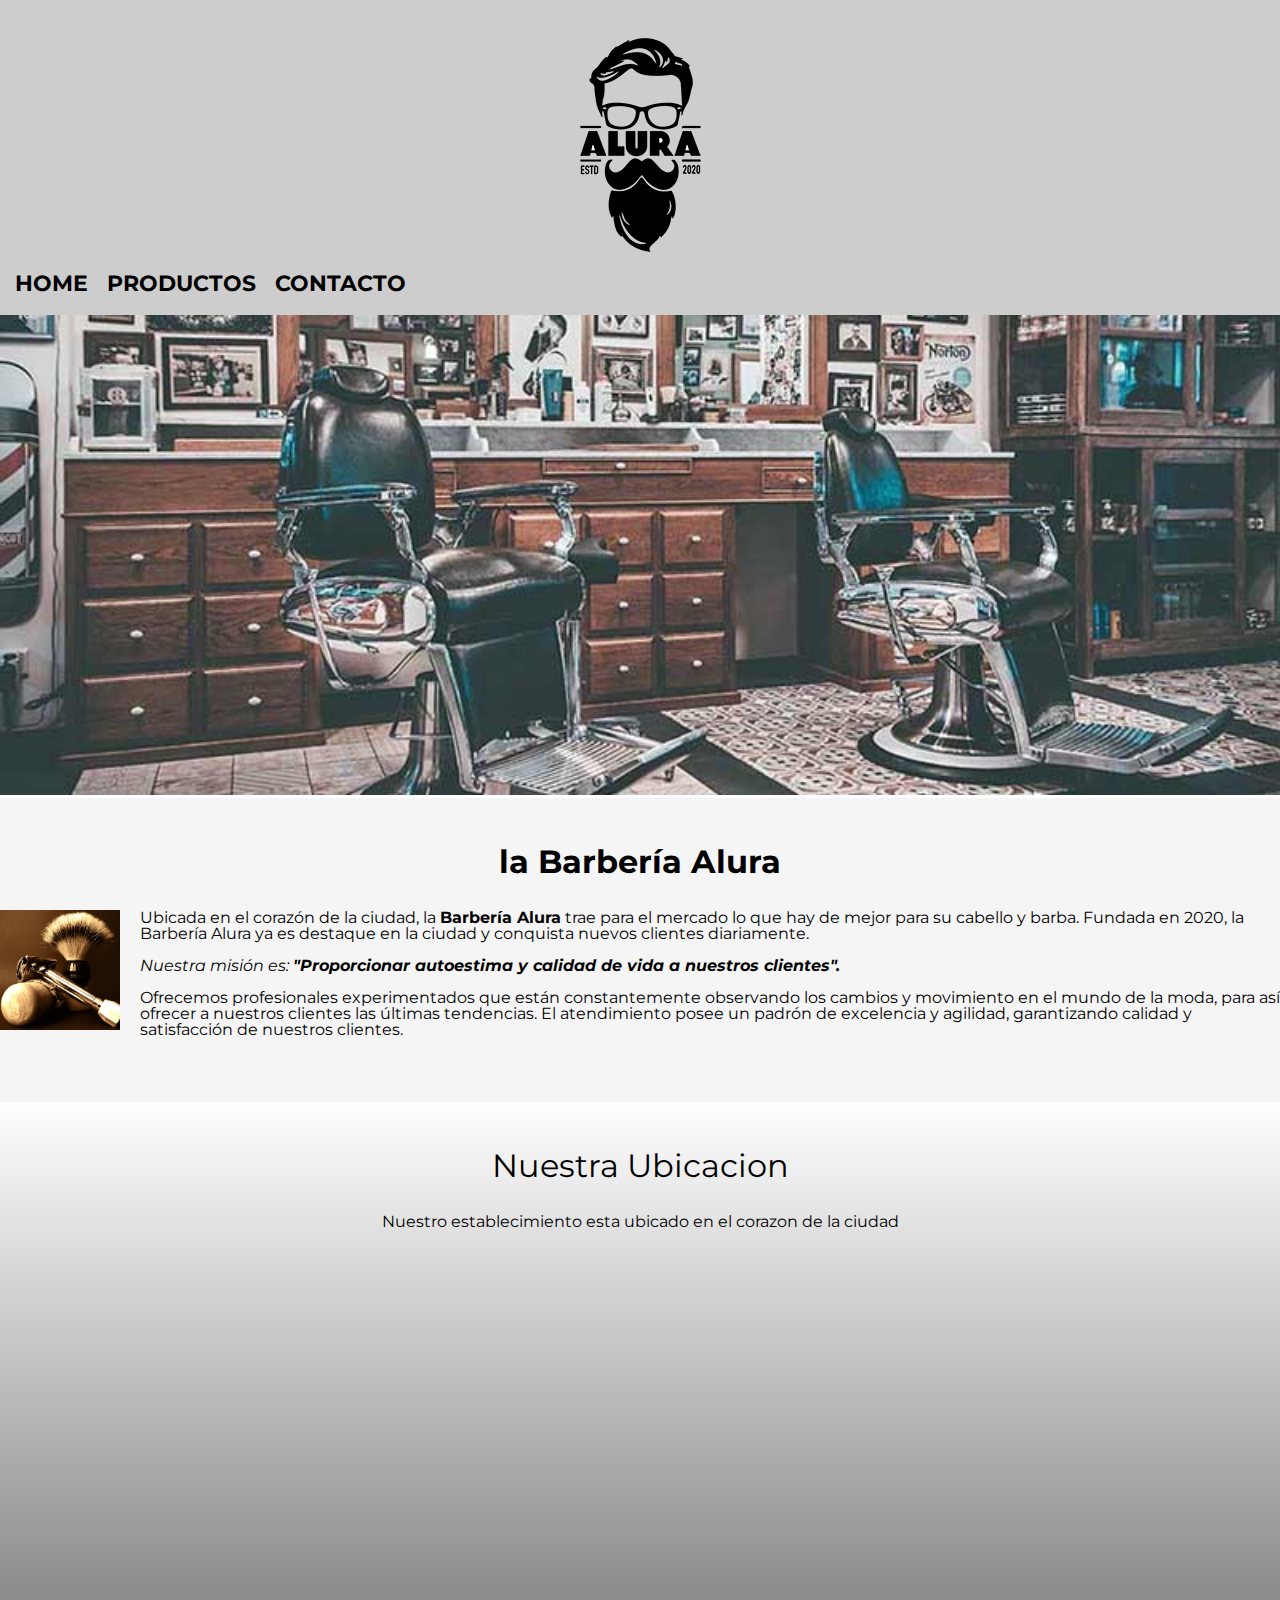
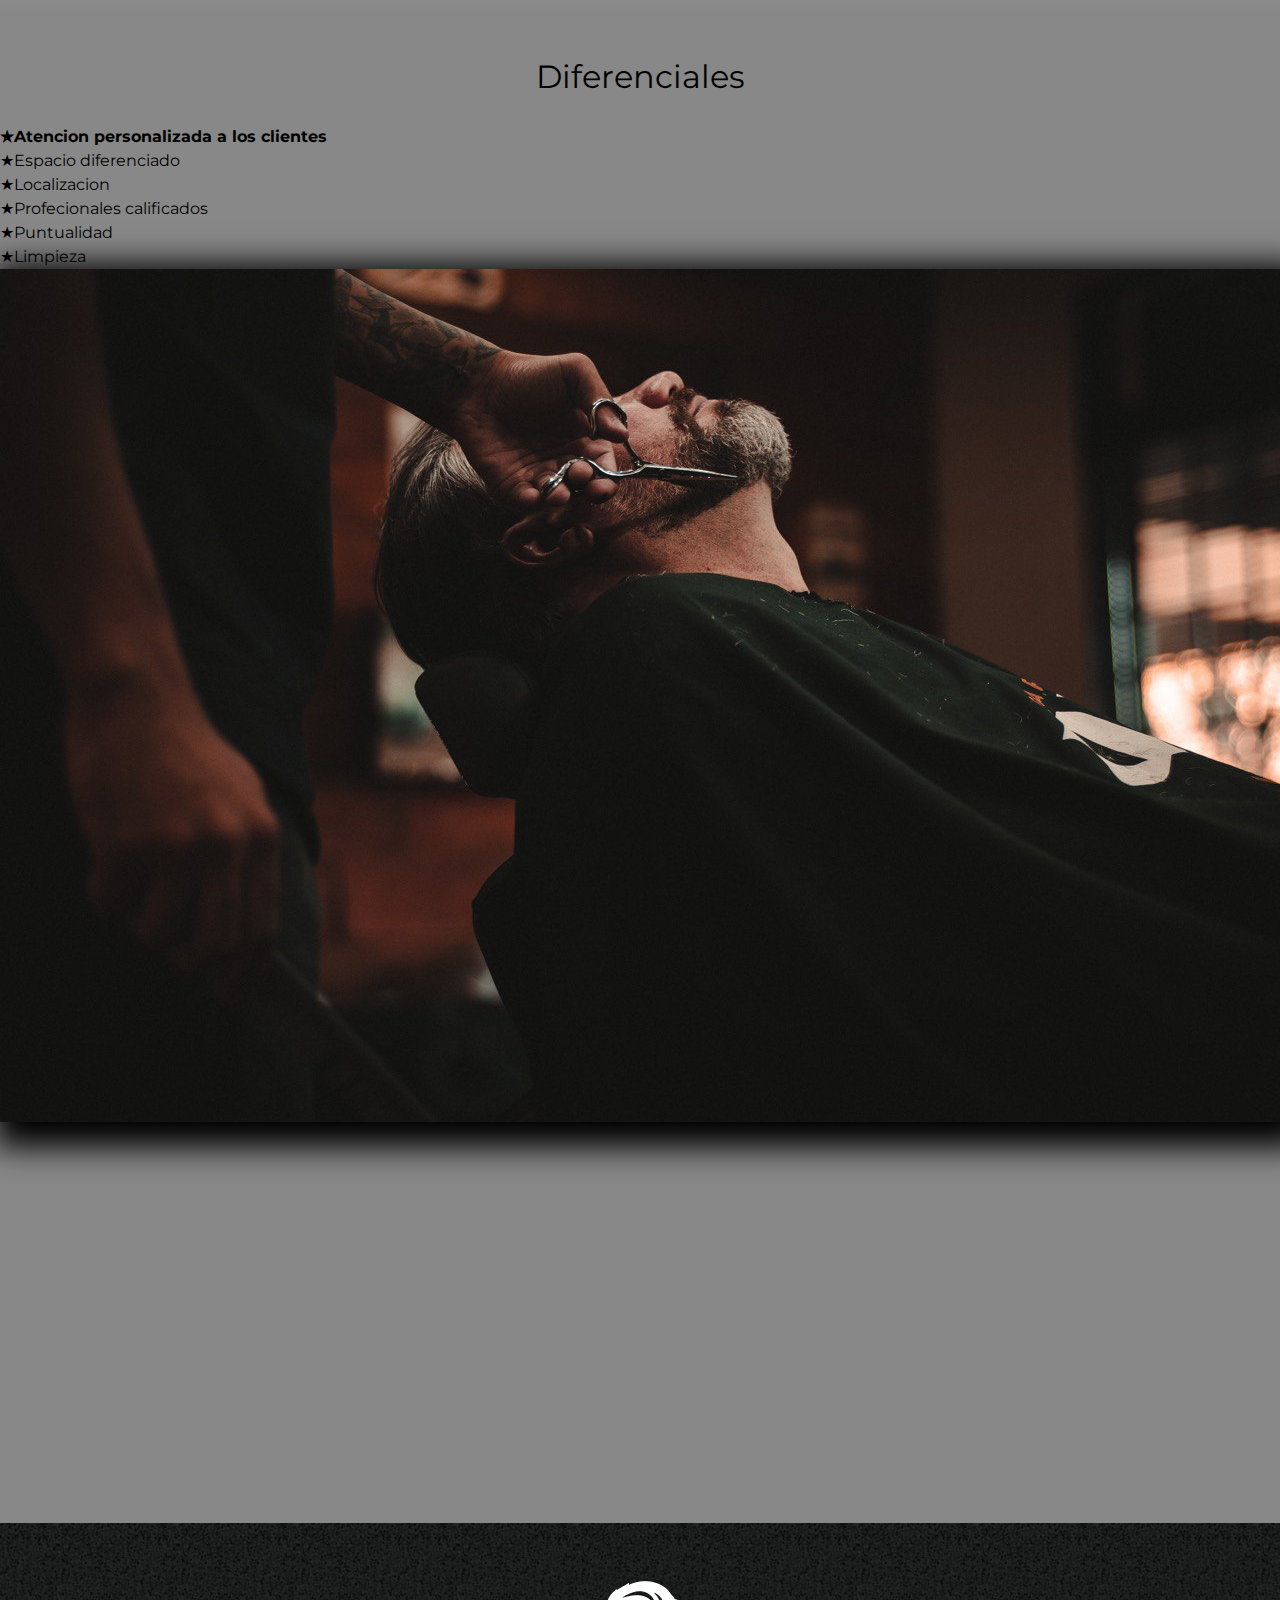
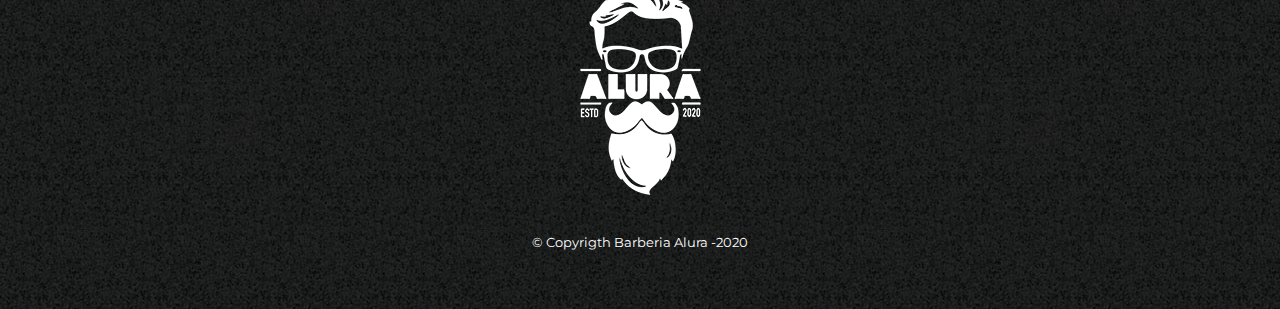
<file: index.html>
<!DOCTYPE html>
<html lang="en">

<head>
    <meta charset="UTF-8">
    <meta name="viewport" content="width=device-width">
    <title>Barberia Alura</title>
    <link rel="stylesheet" href="reset.css">
    <link rel="stylesheet" href="style.css">
    <link rel="preconnect" href="https://fonts.googleapis.com">
    <link rel="preconnect" href="https://fonts.gstatic.com" crossorigin>
    <link href="https://fonts.googleapis.com/css2?family=Montserrat:wght@300&display=swap" rel="stylesheet">

</head>

<body>

    <div class="encabezado">
        <header>
            <div class="caja">
                <h1><img src="imagenes/logo.png"></h1>
                <nav>
                    <ul>
                        <li><a href="index.html">Home</a></li>
                        <li><a href="product.html">Productos</a></li>
                        <li><a href="contacto.html">Contacto</a></li>
                    </ul>
                </nav>

            </div>
        </header>
    </div>
    <div class="imagen">
        <img class="banner" src="banner/banner.jpg" />

    </div>

    <main>

        <section class="principal">
            <h2 class="titulo-principal"><strong>la Barbería Alura</strong> </h2>
            <img src="imagenes/utensilios.jpg" alt="utensilios" class="utensilios">
            <p>Ubicada en el corazón de la ciudad, la <strong>Barbería Alura</strong> trae para el mercado lo que hay de
                mejor para su cabello y barba. Fundada en 2020, la Barbería Alura ya es destaque en la ciudad y
                conquista
                nuevos clientes diariamente. </p>
            <p class="mision"><em>Nuestra misión es: <strong>"Proporcionar autoestima y calidad de vida a nuestros
                        clientes".</strong> </em> </p>
            <p>Ofrecemos profesionales experimentados que están constantemente observando los cambios y movimiento en el
                mundo de la moda, para así ofrecer a nuestros clientes las últimas tendencias. El atendimiento posee un
                padrón de excelencia y agilidad, garantizando calidad y satisfacción de nuestros clientes. </p>

        </section>

        <section class="mapa">
            <h3 class="titulo-principal">Nuestra Ubicacion</h3>
            <p>Nuestro establecimiento esta ubicado en el corazon de la ciudad</p>

            <div class="mapa-contenido">
                <iframe
                src="https://www.google.com/maps/embed?pb=!1m18!1m12!1m3!1d83172.22874549181!2d-70.02676966995607!3d18.509229393227763!2m3!1f0!2f0!3f0!3m2!1i1024!2i768!4f13.1!3m3!1m2!1s0x8eaf8ba84d6eed89%3A0x11d1e6cc646f019c!2sPantoja!5e0!3m2!1ses-419!2sdo!4v1706712617903!5m2!1ses-419!2sdo"
                width="100%" height="300" style="border:0;" allowfullscreen="" loading="lazy"
                referrerpolicy="no-referrer-when-downgrade"></iframe>

            </div>
       

        </section>

        <section class="diferenciales">
            <h3 class="titulo-principal">Diferenciales</h3>

            <div class="contenido-diferenciales">
                <ul class="lista-diferenciales">
                    <li class="items">Atencion personalizada a los clientes</li>
                    <li class="items">Espacio diferenciado</li>
                    <li class="items">Localizacion</li>
                    <li class="items">Profecionales calificados</li>
                    <li class="items">Puntualidad</li>
                    <li class="items">Limpieza</li>
                </ul><img src="diferenciales/diferenciales.jpg" class="imagen-diferenciales">
            </div>

            <div class="video">
                <iframe width="100%" height="315" src="https://www.youtube.com/embed/wcVVXUV0YUY" frameborder="0"
                    allow="accelerometer; autoplay; clipboard-write; encrypted-media; gyroscope; picture-in-picture"
                    allowfullscreen></iframe>
            </div>
    
         

        </section>
    
    </main>


    <footer>
        <img src="imagenes/logo-blanco.png">
        <p class="copyright">&copy; Copyrigth Barberia Alura -2020</p>
    </footer>


</body>

</html>
</file>
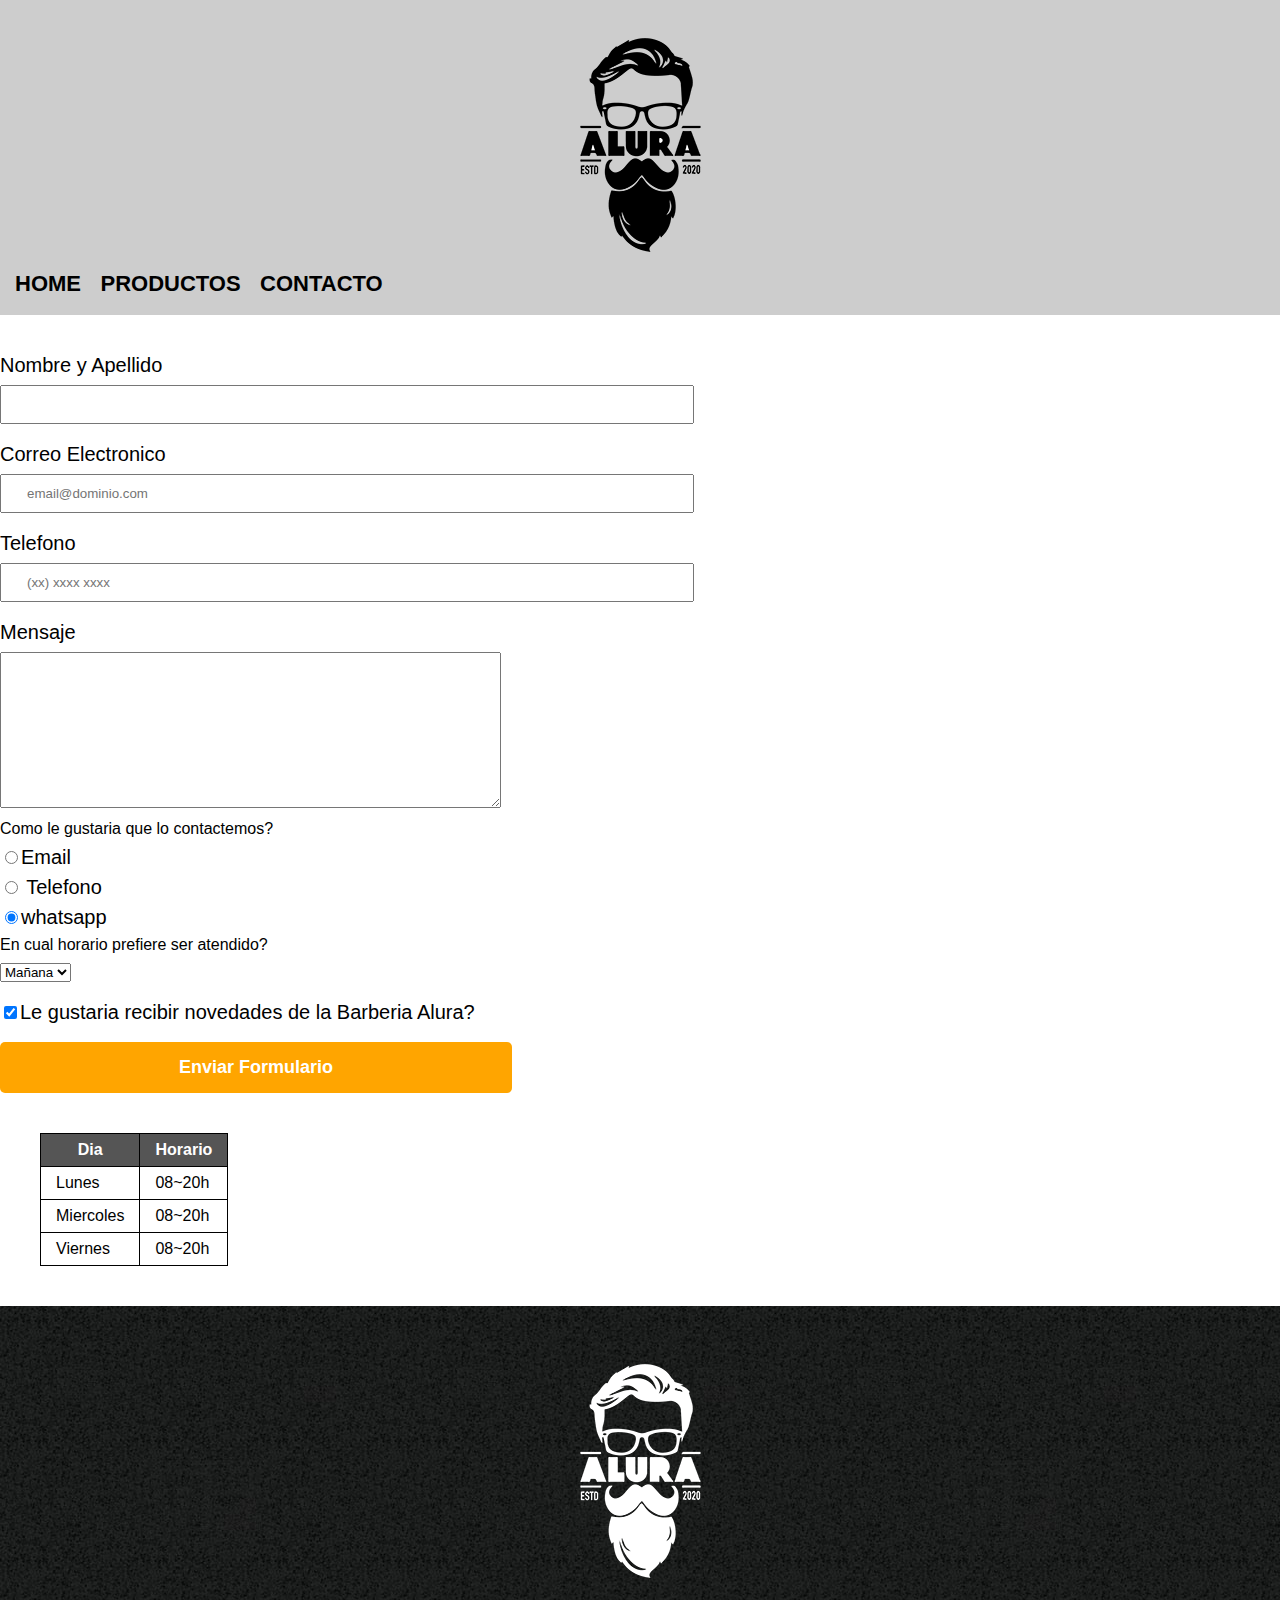
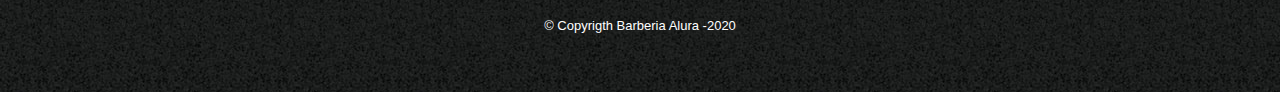
<file: contacto.html>
<!DOCTYPE html>
<html lang="en">

<head>
    <meta charset="UTF-8">
    <meta name="viewport" content="width=device-width, initial-scale=1.0">
    <title>Contacto - Barberia Alura</title>
    <link rel="stylesheet" href="reset.css">
    <link rel="stylesheet" href="style.css">

</head>

<body>
    <header>
        <div class="caja">
            <h1><img src="imagenes/logo.png" alt="logo de la Barberia Alura"></h1>
            <nav>
                <ul>
                    <li><a href="index.html">Home</a></li>
                    <li><a href="product.html">Productos</a></li>
                    <li><a href="contacto.html">Contacto</a></li>
                </ul>
            </nav>

        </div>
    </header>
    <main>
        <form action="">
            <label for="nombreapellido">Nombre y Apellido</label>
            <input class="input-padron" type="text" id="nombreapellido" required>
            <label for="correoelectronico">Correo Electronico</label>
            <input class="input-padron" type="email" id="correoelectronico" required placeholder="email@dominio.com">
            <label for="telefono">Telefono</label>
            <input class="input-padron" type="tel" id="telefono" required placeholder="(xx) xxxx xxxx">
            <label for="mensaje">Mensaje</label>
            <textarea name="" id="mensaje" cols="60" rows="10" required></textarea>

            <div>

                <p class="test" id="test">Como le gustaria que lo contactemos?</p>
                <label for="radio-email"><input type="radio" id="radio-email" value="email"
                        name="contacto">Email</label>

                <label for="radio-telefono"><input type="radio" id="radio-telefono" value="telefono" name="contacto">
                    Telefono</label>
                <label for="radio-whatsapp"> <input type="radio" id="radio-whatsapp" value="whatsapp" name="contacto"
                        checked>whatsapp</label>



            </div>

            <div>
                <p class="test">En cual horario prefiere ser atendido?</p>
                <select>
                    <option>Mañana</option>
                    <option>Tarde</option>
                    <option>Noche</option>
                </select>

            </div>

            <label class="checkbox"> <input type="checkbox" checked>Le gustaria recibir novedades de la Barberia
                Alura?</label>


            <input type="submit" value="Enviar Formulario" class="enviar">
        </form>
        <table>

            <thead>
                <tr>
                    <th>Dia</th>
                    <th>Horario</th>
                </tr>
            </thead>
            <tbody>

                <tr>
                    <td>Lunes</td>
                    <td>08~20h</td>
                </tr>
                <tr>
                    <td>Miercoles</td>
                    <td>08~20h</td>
                </tr>
                <tr>
                    <td>Viernes</td>
                    <td>08~20h</td>
                </tr>


            </tbody>

        </table>
    </main>
    <footer>
        <img src="imagenes/logo-blanco.png" alt="logo de la Barberia Alura">
        <p class="copyright">&copy; Copyrigth Barberia Alura -2020</p>
    </footer>
</body>

</html>
</file>
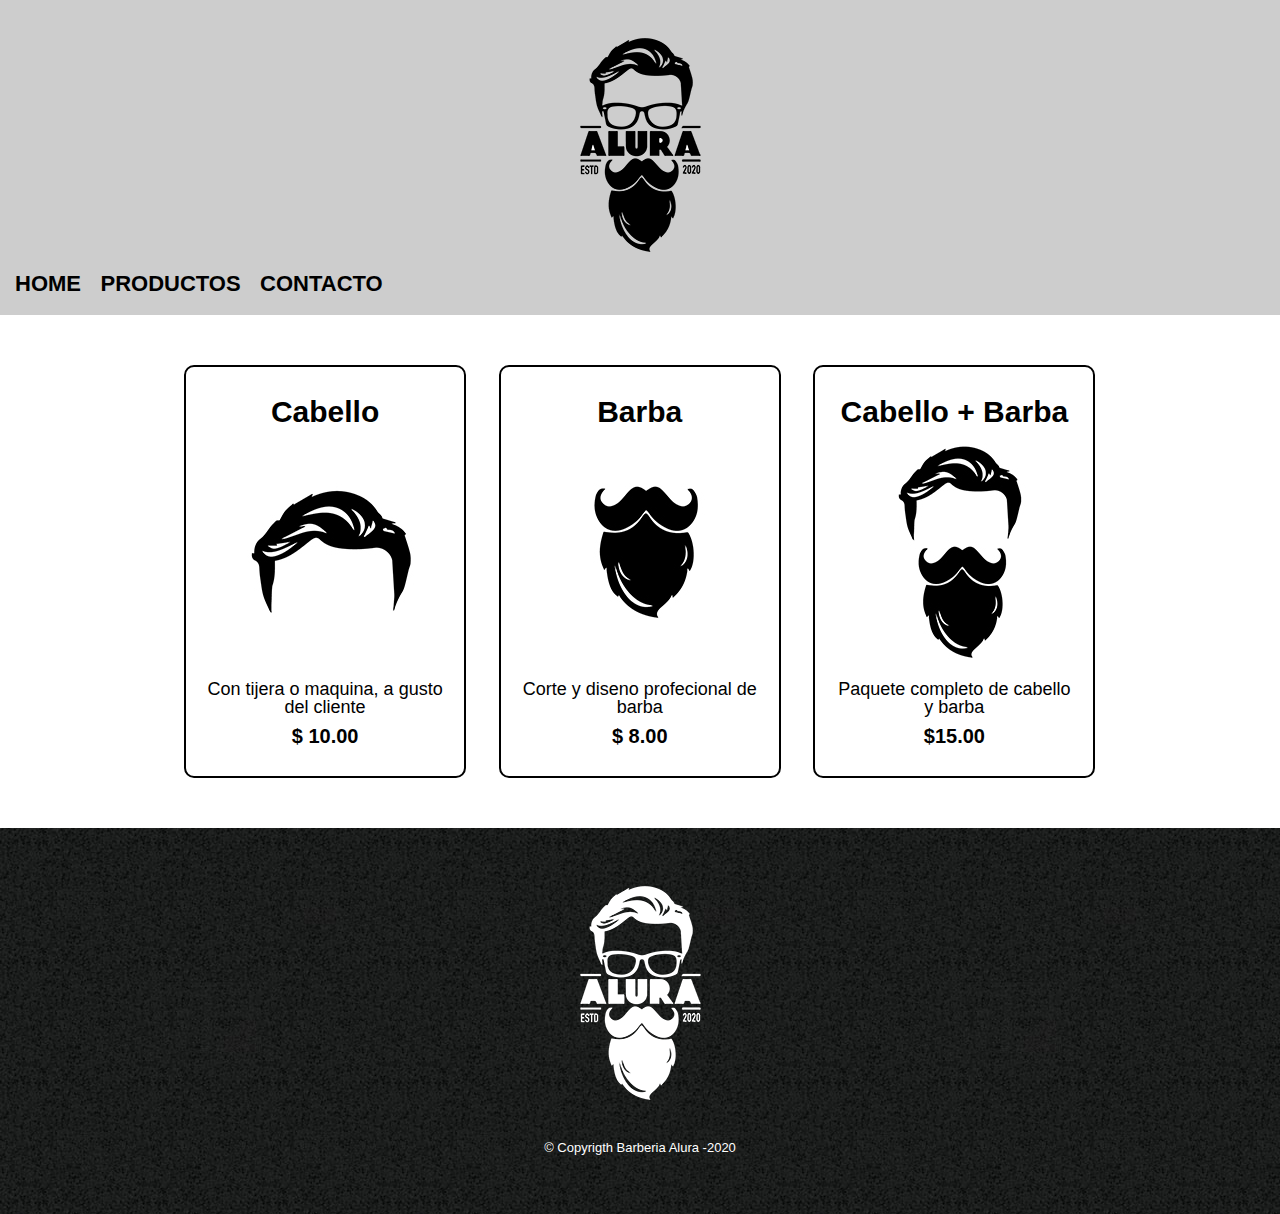
<file: product.html>
<!DOCTYPE html>
<html lang="en">

<head>
    <meta charset="UTF-8">
    <meta name="viewport" content="width=device-width, initial-scale=1.0">
    <title>Productos - Barberia Alura</title>
    <link rel="stylesheet" href="reset.css">
    <link rel="stylesheet" href="style.css">

</head>

<body>
    <header>
        <div class="caja">
            <h1><img src="imagenes/logo.png"></h1>
            <nav>
                <ul>
                    <li><a href="index.html">Home</a></li>
                    <li><a href="product.html">Productos</a></li>
                    <li><a href="contacto.html">Contacto</a></li>
                </ul>
            </nav>

        </div>
    </header>

    <main>
        <ul class="productos">
            <li>
                <h2>Cabello</h2>
                <img src="imagenes/cabello.jpg" alt="" srcset="">
                <p class="producto-descripcion">Con tijera o maquina, a gusto del cliente</p>
                <p class="producto-precio">$ 10.00</p>
            </li>
            <li>
                <h2>Barba</h2>
                <img src="imagenes/barba.jpg" alt="" srcset="">
                <p class="producto-descripcion">Corte y diseno profecional de barba</p>
                <p class="producto-precio">$ 8.00</p>
                </li>
            <li>
                <h2>Cabello + Barba</h2>
                <img src="imagenes/cabello+barba.jpg" alt="" srcset="">
                <p class="producto-descripcion">Paquete completo de cabello y barba</p>
                <p class="producto-precio">$15.00</p>
                </li>
                </li>
        </ul>



    </main>

    <footer>
        <img src="imagenes/logo-blanco.png">
        <p class="copyright">&copy; Copyrigth Barberia Alura -2020</p>
    </footer>
</body>

</html>
</file>
<file: style.css>
body{
    font-family: 'Montserrat', sans-serif;
}

header{
    background-color: #BBBB;
    padding: 20px 0;
}

nav {
    position: absolute;
    top: 110px;
    right: 0;
}
.caja{
    width: 940px;
    position: relative;
    margin: 0 auto;
}

nav li{
    display: inline;
    margin-left: 15px;

}
nav a{
    text-transform: uppercase;
    color: #000000;
    font-weight: bold;
    font-size: 22px;
    text-decoration: none;
}

.productos{
    width: 940px;
    margin: 0 auto;
    padding: 50px;
}

.productos li{
    display: inline-block;
    text-align: center;
    width: 30%;
    vertical-align: top;
    margin: 0 1.5%;
    padding: 30px 20px;
    box-sizing: border-box;
    border: 2px solid #000000;
    border-radius: 10px ;
}

.productos h2{
    font-size: 30px;
    font-weight: bold;
}

.producto-descripcion{
    font-size: 18px;
}
.producto-precio{
    font-size: 20px;
    font-weight: bold;
    margin-top: 10px;
}

nav a:hover{
    color: #c78c19;

}

.productos li:hover{
   border-color: #c78c19;
}

.productos li:active{
    border-color: #088c19;
   
}

.productos li:hover h2{
    font-size: 33px;

}
footer{
    text-align: center;
    background: url(imagenes/bg.jpg);
    padding: 40px;
}

.copyright{
    color: #ffffff;
    font-size: 13px;
    margin: 20px;
}



form{
    margin: 40px 0;
}

form label {
    display: block;
    font-size: 20px;
    margin: 0 0 10px;

}

.input-padron{
    display: block;
    margin: 0 0 20px;
    padding: 10px 25px;
    width: 50%;
}

.checkbox{
    margin: 20px 0;
}

.test{
    margin: 10px 0;

}

.enviar{
    width: 40%;
    padding: 15px 0;
    font-size: 18px;
    font-weight: bold;
    color: white;
    background: orange;
    border: none;
    border-radius: 5px;
    transition: 1s all;
    cursor: pointer;
}

.enviar:hover{
    background: darkorange;
    /* transform: scale(1.20) rotate(70deg); para animaciones */ 

}

table{
    margin: 40px 40px;

}
thead{
    background: #555555;
    color: white;
    font-weight: bold;
    
}
td,th{
    border: 1px solid #000000;
    padding: 8px 15px;
}

/*css para nuestra home*/

.banner{
    width: 100%;
}

.titulo-principal{
    text-align: center;
    font-size: 2em;
    margin: 0 0 1em;
    clear: left;
}


.principal p{
    margin: 0 0 1em;
}

.principal strong{
    font-weight: bold;
}

.principal em{
    font-style: italic;
}
.utensilios{
    width: 120px;
    float: left;
    margin:0 20px 20px 0;
}
.mapa{
    padding: 3em 0;
    background:linear-gradient(#FEFEFE, #888888) ;
}

.mapa p{
    margin: 0 0 2em;
    text-align: center;
}

.mapa-contenido{
width: 940px;
margin: 0 auto;
}

.diferenciales{
    padding: 3em 0;
    background: #888888;
}



.principal{
    padding: 3em 0;
    background:#f5f5f5;
    width: 940px;
    margin: 0 auto;
}

.contenido-diferenciales{
    width: 640px;
    margin: 0 auto;
}

.lista-diferenciales{
    width: 40%;
    display: inline-block;
    vertical-align: top;
  
}

.items{
    line-height: 1.5;
}

.items::before{
    content: "★";
}
.items:first-child{
    font-weight: bold;
}

.imagen-diferenciales{
    width: 60%;
   transition: 4ms;
   box-shadow: 10px 10px 30px 15px #000000;
}

.imagen-diferenciales:hover{
    opacity: 0.3;

}

.video{
    width: 560px;
    margin: 1em auto;
}

@media screen and (max-width:1280px) {
    h1{
        text-align: center;
    }

    nav{
        position: static;
    }
    .caja ,.principal, .mapa-contenido, .contenido-diferenciales,.video{
        width: auto ;
    }
    .lista-diferenciales, .imagen-diferenciales{
        width: 100%;
    }
    
}
</file>
